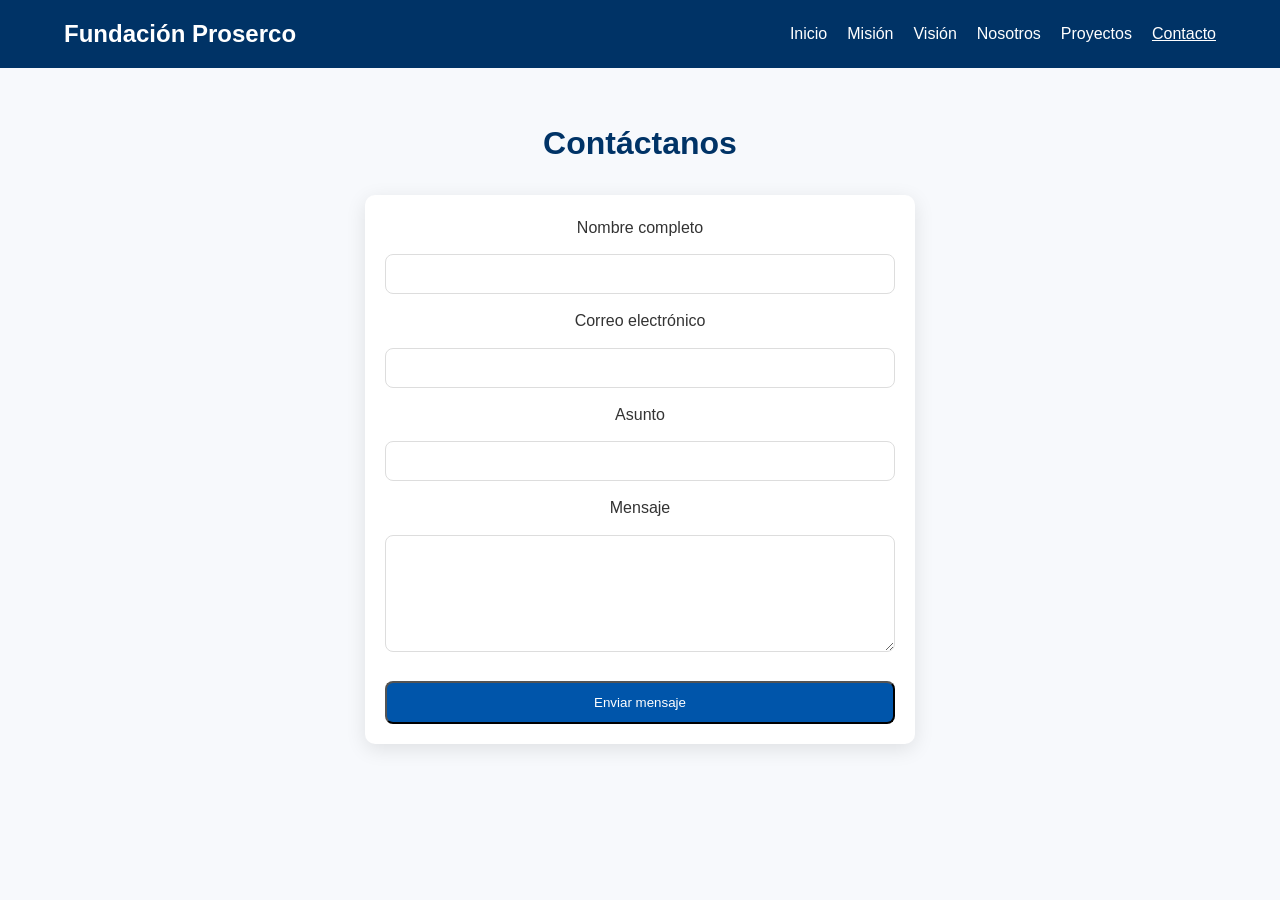
<file: contacto.html>
<!DOCTYPE html>
<html lang="es">
<head>
  <meta charset="UTF-8">
  <title>Contacto - Fundación Proserco</title>
  <link rel="stylesheet" href="Css/estilos.css">
</head>
<body>

<header class="site-header">
  <nav class="navbar">
    <div class="logo">Fundación Proserco</div>
    <ul class="nav-links">
      <li><a href="index.html">Inicio</a></li>
      <li><a href="mision.html">Misión</a></li>
      <li><a href="vision.html">Visión</a></li>
      <li><a href="nosotros.html">Nosotros</a></li>
      <li><a href="proyectos.html">Proyectos</a></li>
      <li><a class="active" href="contacto.html">Contacto</a></li>
    </ul>
  </nav>
</header>

<section class="section">
  <h2 class="titulo-seccion">Contáctanos</h2>

  <form class="contact-form">
    <label>Nombre completo</label>
    <input type="text" required>

    <label>Correo electrónico</label>
    <input type="email" required>

    <label>Asunto</label>
    <input type="text" required>

    <label>Mensaje</label>
    <textarea rows="5" required></textarea>

    <button type="submit" class="btn">Enviar mensaje</button>
  </form>
</section>

</body>
</html>
</file>
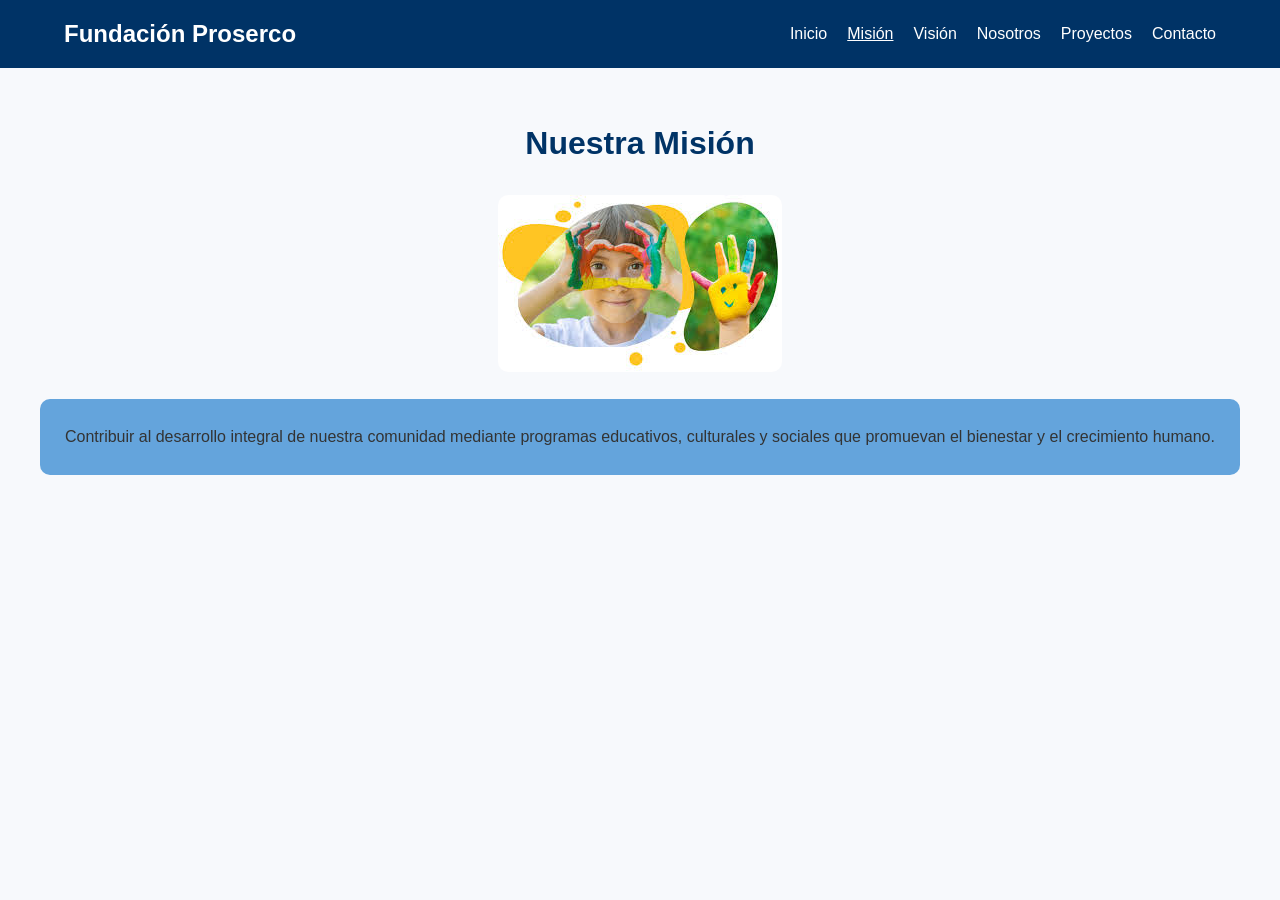
<file: mision.html>
<!DOCTYPE html>
<html lang="es">
<head>
  <meta charset="UTF-8">
  <title>Misión - Fundación Proserco</title>
  <link rel="stylesheet" href="Css/estilos.css">
</head>
<body>

<header class="site-header">
  <nav class="navbar">
    <div class="logo">Fundación Proserco</div>
    <ul class="nav-links">
      <li><a href="index.html">Inicio</a></li>
      <li><a class="active" href="mision.html">Misión</a></li>
      <li><a href="vision.html">Visión</a></li>
      <li><a href="nosotros.html">Nosotros</a></li>
      <li><a href="proyectos.html">Proyectos</a></li>
      <li><a href="contacto.html">Contacto</a></li>
    </ul>
  </nav>
</header>


<section class="section">
  <h2 class="titulo-seccion">Nuestra Misión</h2>

  <div class="page-img-box">
    <img src="img/educacion.jpg" alt="">
  </div>

  

<div class="fondo-suave">
    <p>
        Contribuir al desarrollo integral de nuestra comunidad mediante programas educativos,
    culturales y sociales que promuevan el bienestar y el crecimiento humano.
    </p>
</div>

  <p class="page-text">
    
  </p>
</section>

</body>
</html>
</file>
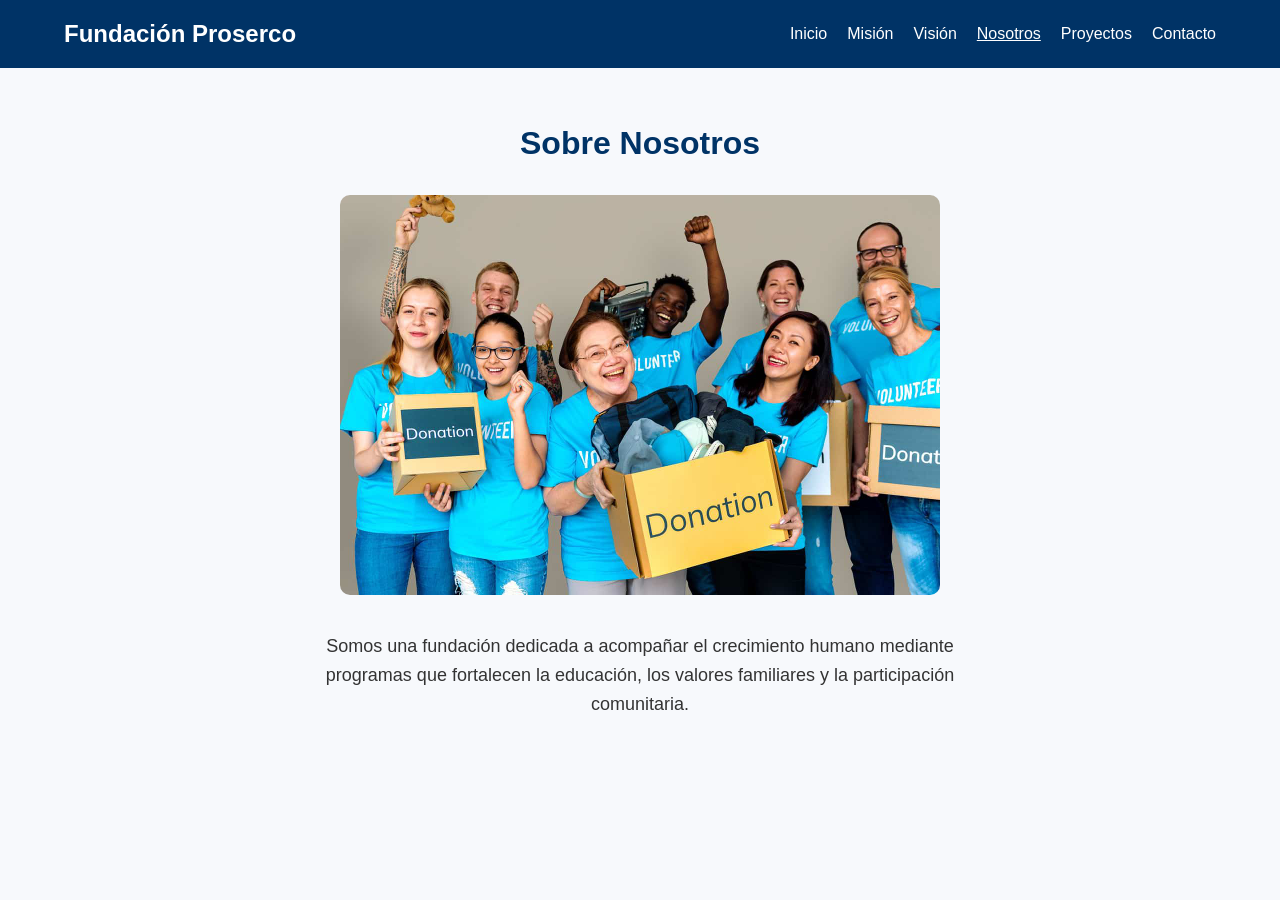
<file: nosotros.html>
<!DOCTYPE html>
<html lang="es">
<head>
  <meta charset="UTF-8">
  <title>Nosotros - Fundación Proserco</title>
  <link rel="stylesheet" href="Css/estilos.css">
</head>
<body>

<header class="site-header">
  <nav class="navbar">
    <div class="logo">Fundación Proserco</div>
    <ul class="nav-links">
      <li><a href="index.html">Inicio</a></li>
      <li><a href="mision.html">Misión</a></li>
      <li><a href="vision.html">Visión</a></li>
      <li><a class="active" href="nosotros.html">Nosotros</a></li>
      <li><a href="proyectos.html">Proyectos</a></li>
      <li><a href="contacto.html">Contacto</a></li>
    </ul>
  </nav>
</header>

<section class="section">
  <h2 class="titulo-seccion">Sobre Nosotros</h2>

  <div class="page-img-box">
    <img src="img/familias.jpg" alt="">
  </div>

  <p class="page-text">
    Somos una fundación dedicada a acompañar el crecimiento humano mediante programas que
    fortalecen la educación, los valores familiares y la participación comunitaria.
  </p>
</section>

</body>
</html>
</file>
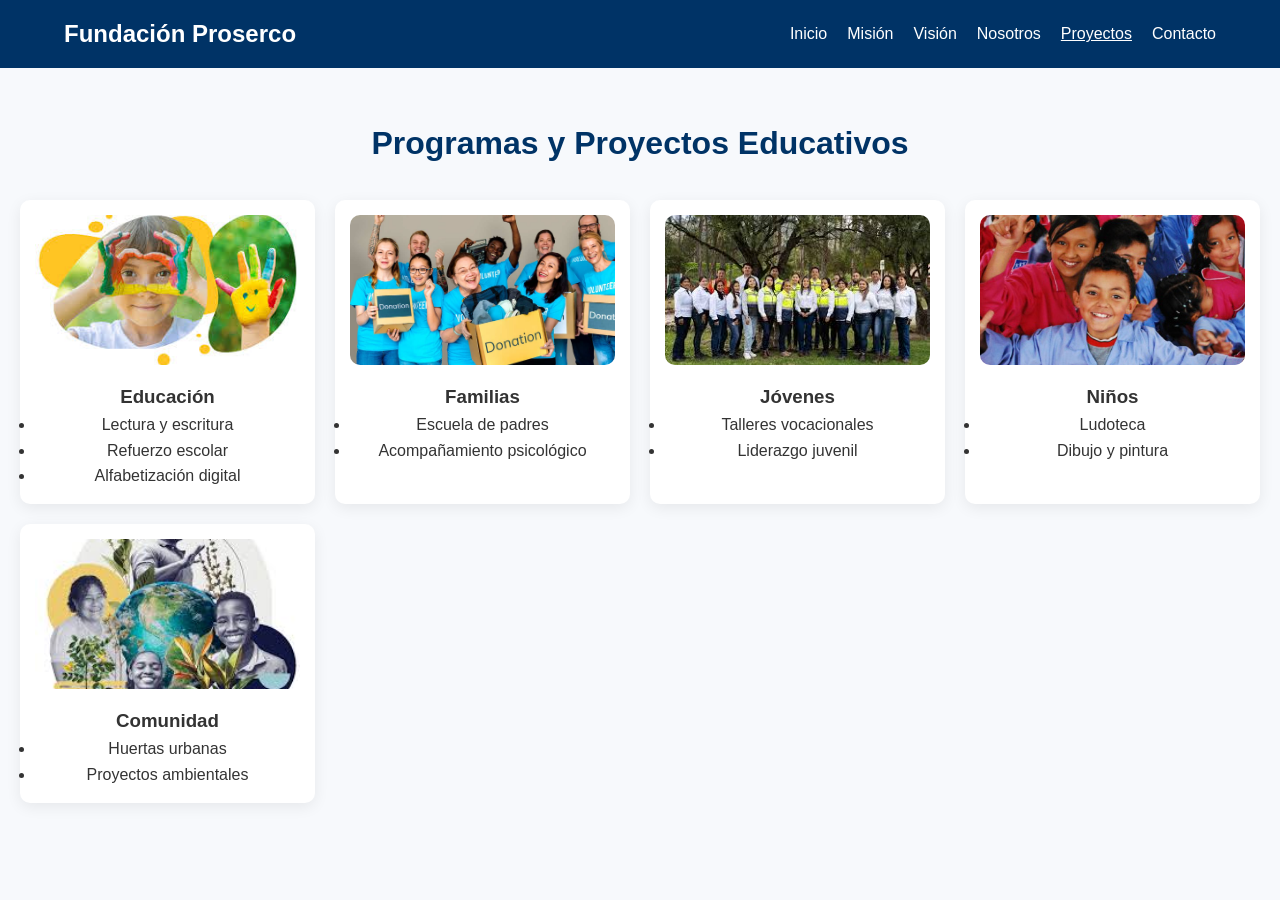
<file: proyectos.html>
<!DOCTYPE html>
<html lang="es">
<head>
  <meta charset="UTF-8">
  <title>Proyectos - Fundación Proserco</title>
  <link rel="stylesheet" href="Css/estilos.css">
</head>
<body>

<header class="site-header">
  <nav class="navbar">
    <div class="logo">Fundación Proserco</div>
    <ul class="nav-links">
      <li><a href="index.html">Inicio</a></li>
      <li><a href="mision.html">Misión</a></li>
      <li><a href="vision.html">Visión</a></li>
      <li><a href="nosotros.html">Nosotros</a></li>
      <li><a class="active" href="proyectos.html">Proyectos</a></li>
      <li><a href="contacto.html">Contacto</a></li>
    </ul>
  </nav>
</header>

<section class="section">
  <h2 class="titulo-seccion">Programas y Proyectos Educativos</h2>

  <div class="grid-proyectos">

    <div class="proyecto">
      <img src="img/educacion.jpg">
      <h3>Educación</h3>
      <ul>
        <li>Lectura y escritura</li>
        <li>Refuerzo escolar</li>
        <li>Alfabetización digital</li>
      </ul>
    </div>

    <div class="proyecto">
      <img src="img/familias.jpg">
      <h3>Familias</h3>
      <ul>
        <li>Escuela de padres</li>
        <li>Acompañamiento psicológico</li>
      </ul>
    </div>

    <div class="proyecto">
      <img src="img/jovenes.jpg">
      <h3>Jóvenes</h3>
      <ul>
        <li>Talleres vocacionales</li>
        <li>Liderazgo juvenil</li>
      </ul>
    </div>

    <div class="proyecto">
      <img src="img/ninos.jpg">
      <h3>Niños</h3>
      <ul>
        <li>Ludoteca</li>
        <li>Dibujo y pintura</li>
      </ul>
    </div>

    <div class="proyecto">
      <img src="img/comunidad.jpg">
      <h3>Comunidad</h3>
      <ul>
        <li>Huertas urbanas</li>
        <li>Proyectos ambientales</li>
      </ul>
    </div>

  </div>
</section>

</body>
</html>
</file>
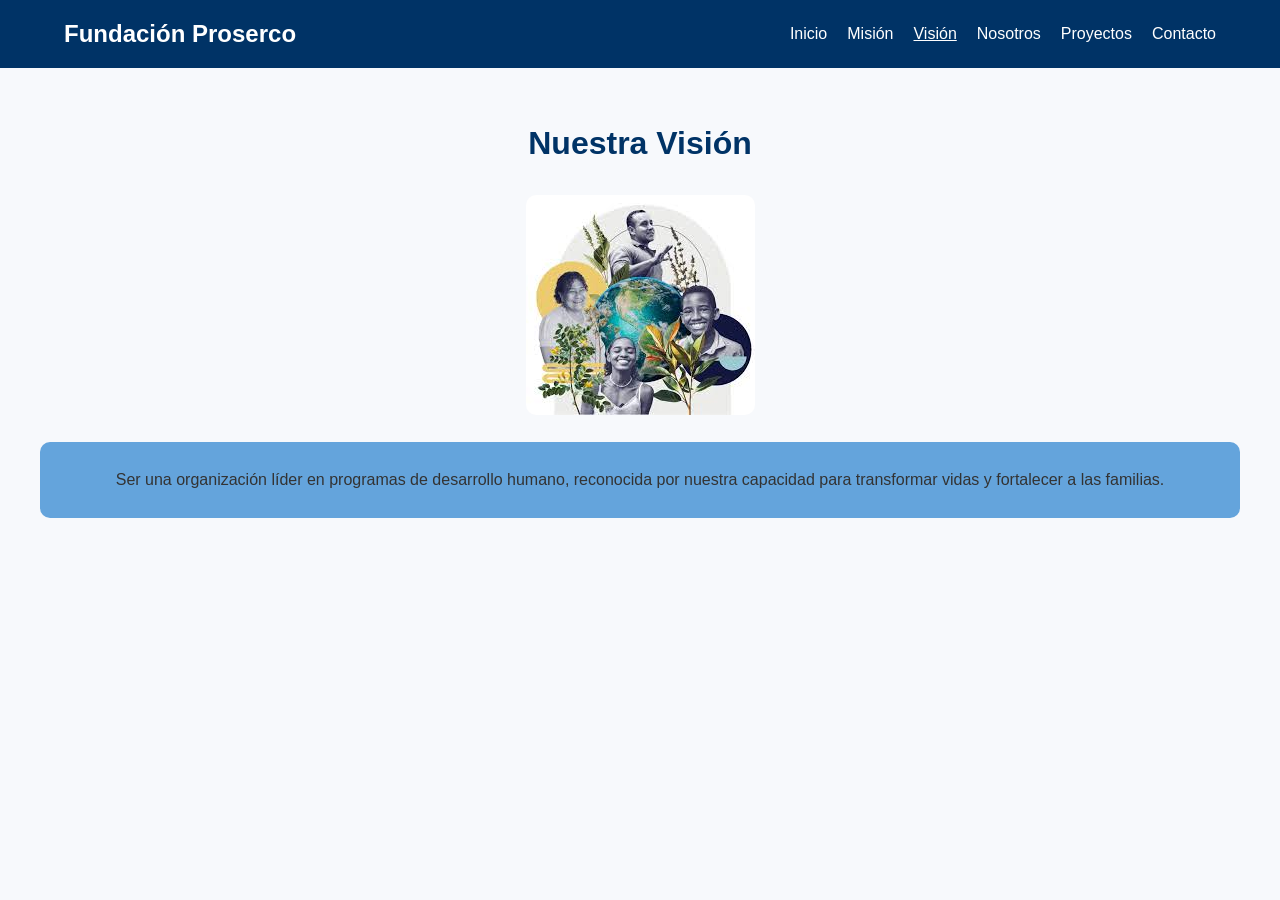
<file: vision.html>
<!DOCTYPE html>
<html lang="es">
<head>
  <meta charset="UTF-8">
  <title>Visión - Fundación Proserco</title>
  <link rel="stylesheet" href="Css/estilos.css">
</head>
<body>

<header class="site-header">
  <nav class="navbar">
    <div class="logo">Fundación Proserco</div>
    <ul class="nav-links">
      <li><a href="index.html">Inicio</a></li>
      <li><a href="mision.html">Misión</a></li>
      <li><a class="active" href="vision.html">Visión</a></li>
      <li><a href="nosotros.html">Nosotros</a></li>
      <li><a href="proyectos.html">Proyectos</a></li>
      <li><a href="contacto.html">Contacto</a></li>
    </ul>
  </nav>
</header>

<section class="section">
  <h2 class="titulo-seccion">Nuestra Visión</h2>

  <div class="page-img-box">
    <img src="img/comunidad.jpg" alt="">
  </div>

  <div class="fondo-suave">
    <p>
        Ser una organización líder en programas de desarrollo humano, reconocida por nuestra
    capacidad para transformar vidas y fortalecer a las familias.
    </p>
</div>

  <p class="page-text">
    
  </p>
</section>

</body>
</html>
</file>
<file: Css/estilos.css>
/* ==========================
   ESTILOS GENERALES
========================== */

* {
  margin: 0;
  padding: 0;
  box-sizing: border-box;
}

body {
  font-family: Arial, sans-serif;
  background: #f7f9fc;
  color: #333;
  line-height: 1.6;
  scroll-behavior: smooth;
}

.fondo-suave {
    background: #64a4dc;     /* azul suave */
    padding: 25px;
    border-radius: 10px;
    margin: 20px;
}

img {
  max-width: 100%;
  border-radius: 10px;
}

.section {
  padding: 50px 20px;
  text-align: center;
}

.titulo-seccion {
  text-align:center;
  color:#003366;
  font-size:32px;
  margin-bottom:25px;
}

/* ==========================
   HEADER Y NAVBAR
========================== */

.site-header {
  background: #003366;
  padding: 15px 0;
}

.navbar {
  width: 90%;
  margin: auto;
  display: flex;
  align-items: center;
  justify-content: space-between;
}

.navbar .logo {
  color: #fff;
  font-size: 24px;
  font-weight: bold;
}

.nav-links {
  list-style: none;
  display: flex;
  gap: 20px;
}

.nav-links a {
  color: #fff;
  text-decoration: none;
  font-size: 16px;
}

.nav-links a.active,
.nav-links a:hover {
  text-decoration: underline;
}

/* ==========================
   HERO
========================== */

.hero {
  background: url("../img/fundacion.jpg") no-repeat center center/cover;
  height: 85vh;
  position: relative;
  display: flex;
  align-items: center;
  justify-content: center;
}

.hero-overlay {
  text-align: center;
  background: rgba(0, 0, 0, 0.4);
  padding: 40px;
  color: #fff;
  border-radius: 10px;
}

.hero-title {
  font-size: 42px;
  margin-bottom: 10px;
}

.btn {
  display: inline-block;
  margin-top: 15px;
  padding: 12px 25px;
  background: #0055aa;
  color: #fff;
  text-decoration: none;
  border-radius: 8px;
  transition: 0.3s;
}

.btn:hover {
  background: #003f7f;
}

/* ==========================
   ICONOS / ÁREAS
========================== */

.icon-grid {
  display:grid;
  grid-template-columns: repeat(auto-fit, minmax(240px, 1fr));
  gap:20px;
  margin-top:20px;
}

.icon-card {
  background:#fff;
  border-radius:10px;
  padding:15px;
  box-shadow: 0 4px 18px rgba(0,0,0,0.08);
  text-align:center;
  transition: transform .3s;
}

.icon-card:hover {
  transform: scale(1.05);
}

.icon-card img {
  width:100%;
  height:150px;
  object-fit:cover;
  border-radius:10px;
}

/* ==========================
   PÁGINAS SECUNDARIAS
========================== */

.page-img-box {
  max-width: 600px;
  margin: 20px auto;
}

.page-text {
  font-size: 18px;
  max-width: 700px;
  margin: auto;
  padding: 10px;
}

/* ==========================
   PROYECTOS
========================== */

.grid-proyectos {
  display: grid;
  grid-template-columns: repeat(auto-fit, minmax(260px, 1fr));
  gap: 20px;
  margin-top: 30px;
}

.proyecto {
  background: #fff;
  padding: 15px;
  border-radius: 10px;
  text-align: center;
  box-shadow: 0 4px 15px rgba(0,0,0,0.07);
  transition: 0.3s;
}

.proyecto:hover {
  transform: translateY(-6px);
}

.proyecto img {
  width:100%;
  height:150px;
  object-fit:cover;
  border-radius:10px;
  margin-bottom:10px;
}

/* ==========================
   FORMULARIO
========================== */

.form-container { max-width:600px; margin:auto; }

.contact-form {
  display:flex;
  flex-direction:column;
  gap:14px;
  background:#fff;
  padding:20px;
  border-radius:10px;
  box-shadow:0 5px 20px rgba(0,0,0,0.1);
  max-width: 550px;
  margin: auto;
}

.contact-form input,
.contact-form textarea {
  width:100%;
  padding:10px;
  border:1px solid #ddd;
  border-radius:8px;
  font-size: 16px;
}

/* ==========================
   FOOTER
========================== */

.footer {
  margin-top:40px;
  padding:20px;
  text-align:center;
  background:#003366;
  color:#fff;
  font-size:14px;
}
</file>
